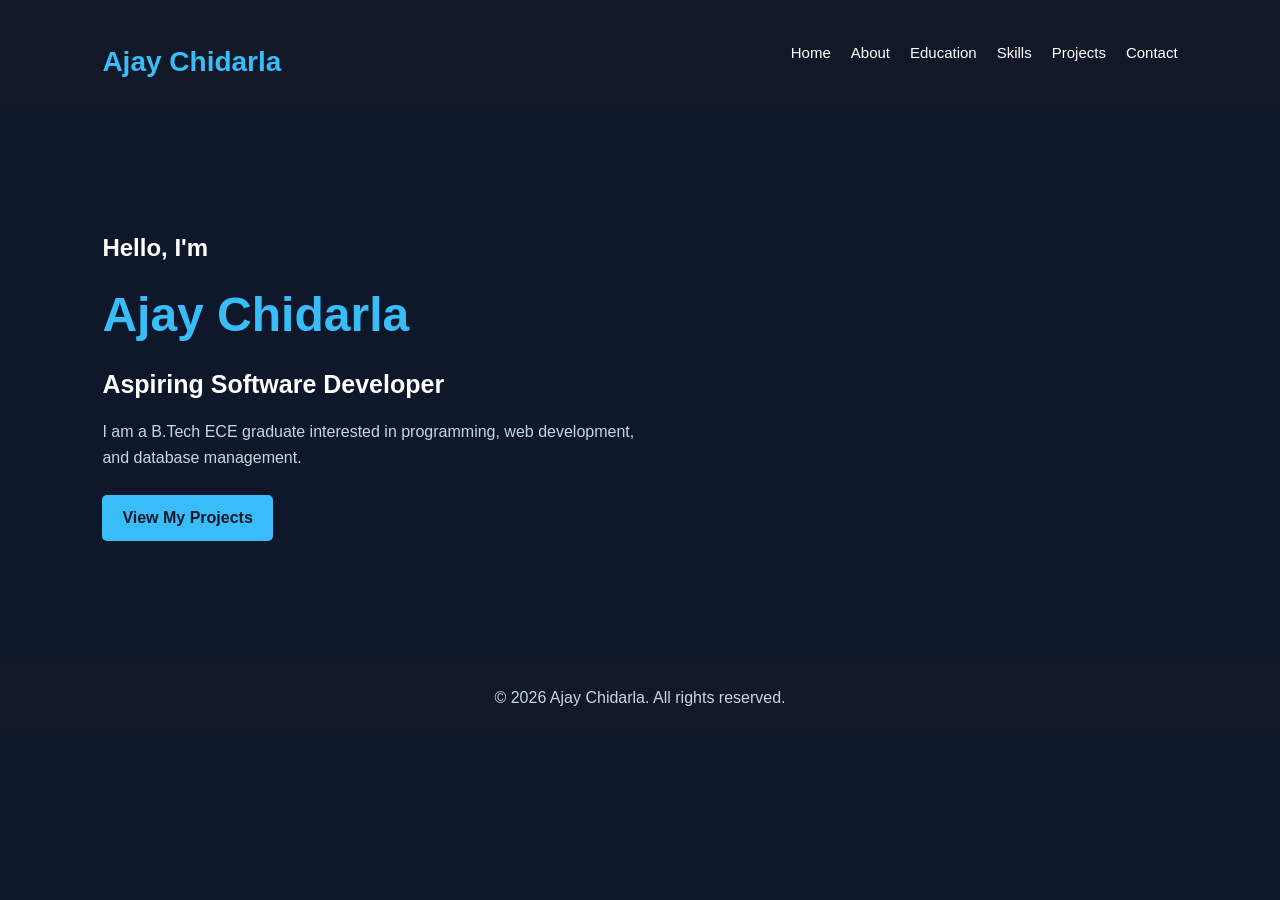
<file: index.html>
<!DOCTYPE html>
<html lang="en">
<head>
    <meta charset="UTF-8">
    <meta name="viewport" content="width=device-width, initial-scale=1.0">
    <title>Ajay Chidarla | Portfolio</title>
    <link rel="stylesheet" href="Style.css">

</head>
<body>
    
    <!--Navigation-->
    <header>
        <nav>
            <h2 class="logo">Ajay Chidarla</h2>
            <ul>
                <li><a href="index.html" title="Home page" target="_self">Home</a></li>
                <li><a href="About.html" title="About page" target="_self">About</a></li>
                <li><a href="Education.html" title="Education page" target="_self">Education</a></li>
                <li><a href="Skills.html" title="Skills page" target="_self">Skills</a></li>
                <li><a href="Projects.html" title="Projects page" target="_self">Projects</a></li>
                <li><a href="Contact.html" title="Contact page" target="_self">Contact</a></li>
            </ul>
        </nav>
    </header>
    <!-- Home Section -->
      <section id="home" class="home">
         <div class="home-content">
             <h3>Hello, I'm</h3> 
             <h1>Ajay Chidarla</h1>
             <h2>Aspiring Software Developer</h2>
               <p>
                 I am a B.Tech ECE graduate interested in programming, web development, and database management. 
               </p> 
               <a href="Projects.html" class="btn">View My Projects</a> 
            </div> 
        </section>

    <!-- Footer --> 
    <footer>
       <p>&copy; 2026 Ajay Chidarla. All rights reserved.</p>
    </footer>


</body>
</html>
</file>
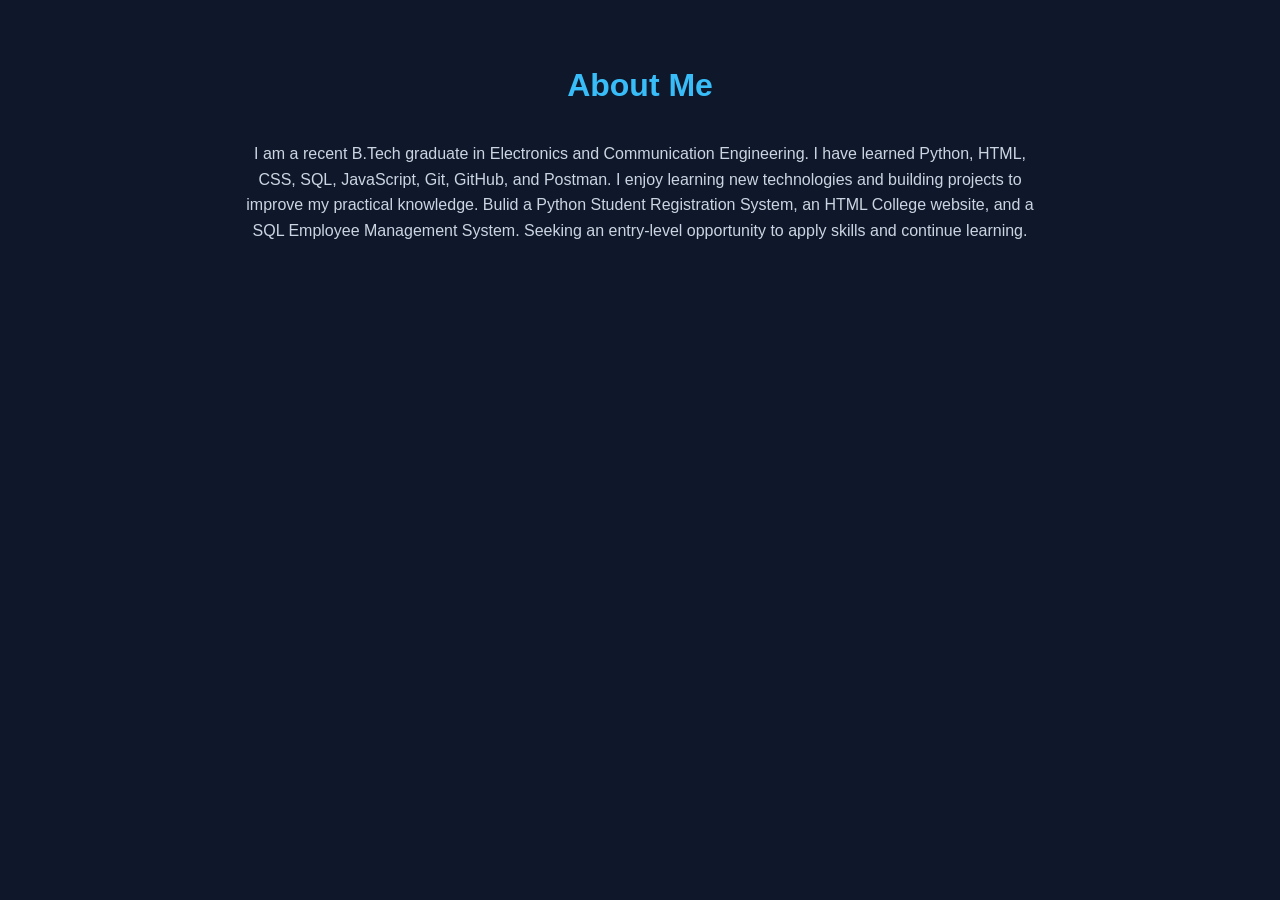
<file: About.html>
<!DOCTYPE html>
<html lang="en">
<head>
    <meta charset="UTF-8">
    <meta name="viewport" content="width=device-width, initial-scale=1.0">
    <title>About page</title>
    <link rel="stylesheet" href="Style.css">
</head>
<body>
    <!-- About Section --> 
     <section id="about" class="section">
         <h2 class="heading">About Me</h2>
          <p>
             I am a recent B.Tech graduate in Electronics and
             Communication Engineering. I have learned Python, 
             HTML, CSS, SQL, JavaScript, Git, GitHub, and Postman.
              I enjoy learning new technologies and building projects 
              to improve my practical knowledge. Bulid a Python Student Registration System, an HTML College website, and a SQL Employee Management System. Seeking an entry-level opportunity to apply skills and continue learning.
            </p> 
        </section>
</body>
</html>
</file>
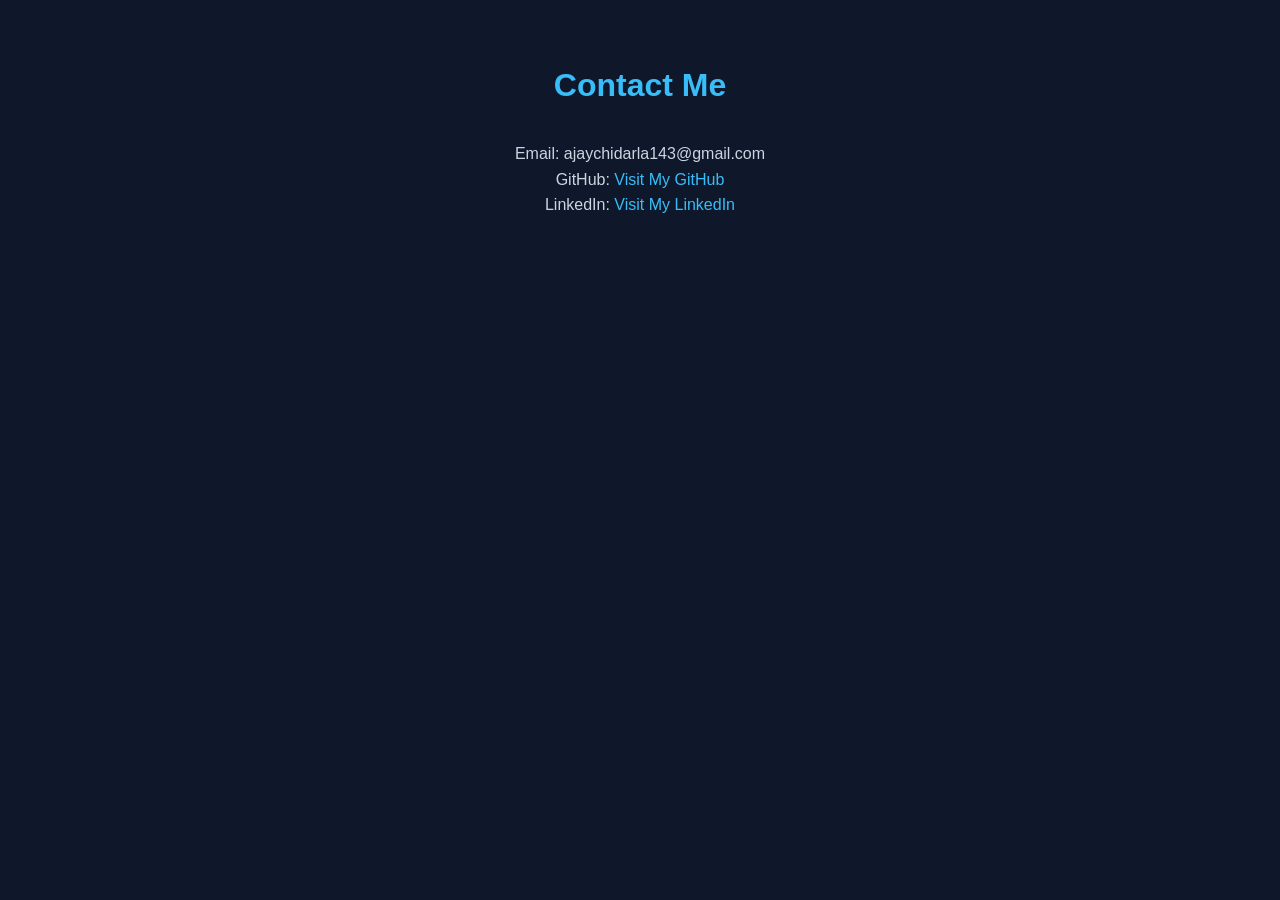
<file: Contact.html>
<!DOCTYPE html>
<html lang="en">
<head>
    <meta charset="UTF-8">
    <meta name="viewport" content="width=device-width, initial-scale=1.0">
    <title>Contact Page</title>
    <link rel="stylesheet" href="Style.css">
</head>
<body>
    <!-- Contact Section -->
      <section id="contact" class="section">
         <h2 class="heading">Contact Me</h2>
          <p>Email: ajaychidarla143@gmail.com</p>
          <p>
             GitHub:
              <a href="https://github.com/ajaychidarla143" target="_blank">Visit My GitHub</a>
          </p>

          <p>
              LinkedIn: 
              <a href="https://www.linkedin.com/in/ajay-chidarla-aa3733253" target="_blank">Visit My LinkedIn</a>
          </p>
      </section>
</body>
</html>
</file>
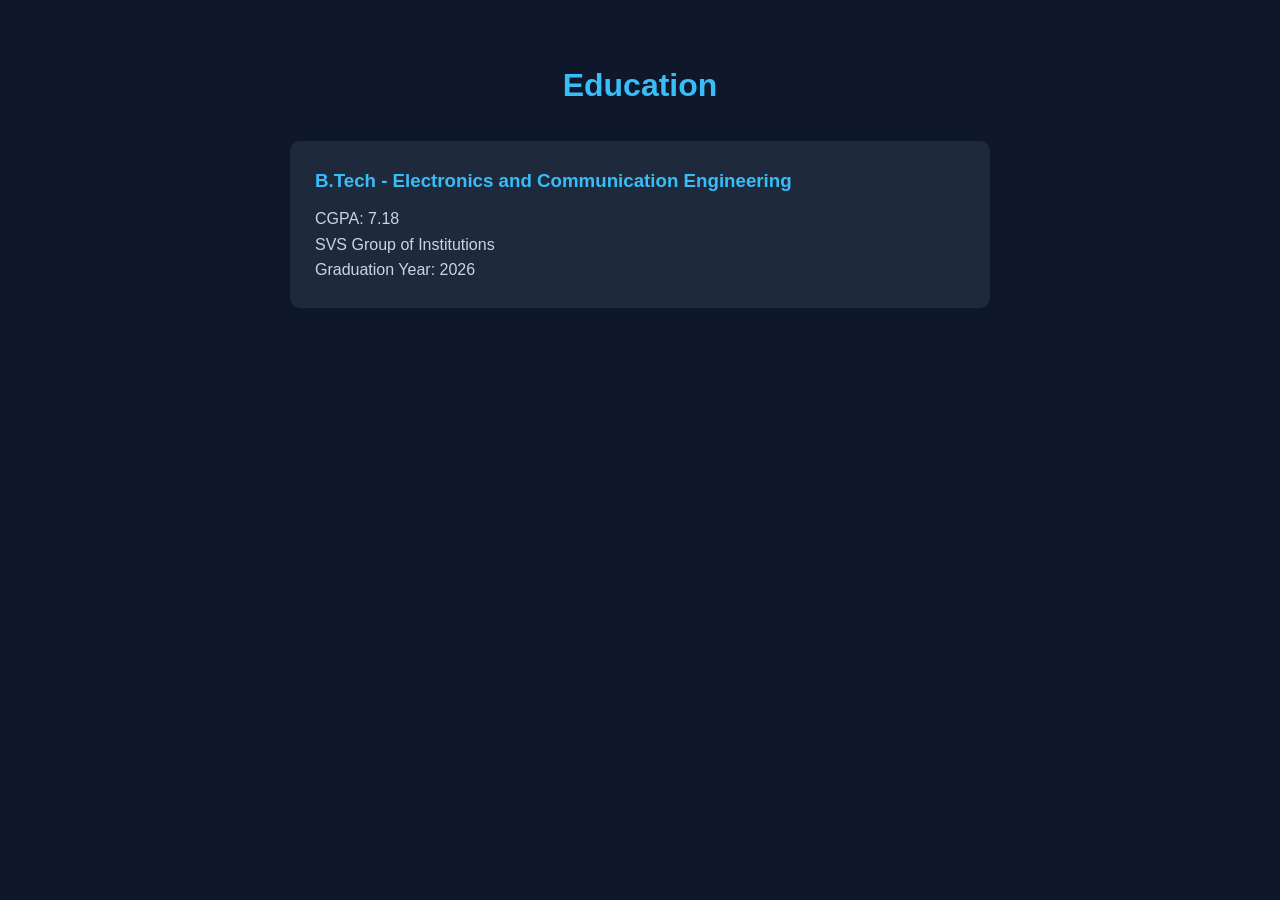
<file: Education.html>
<!DOCTYPE html>
<html lang="en">
<head>
    <meta charset="UTF-8">
    <meta name="viewport" content="width=device-width, initial-scale=1.0">
    <title>Education Page</title>
    <link rel="stylesheet" href="Style.css">
</head>
<body>
    <!-- Education Section -->
      <section id="education" class="section">
         <h2 class="heading">Education</h2> 
         <div class="card">
             <h3>B.Tech - Electronics and Communication Engineering</h3>
             <p>CGPA: 7.18</p>
              <p>SVS Group of Institutions</p> 
              <p>Graduation Year: 2026</p>
          </div>
       </section>
</body>
</html>
</file>
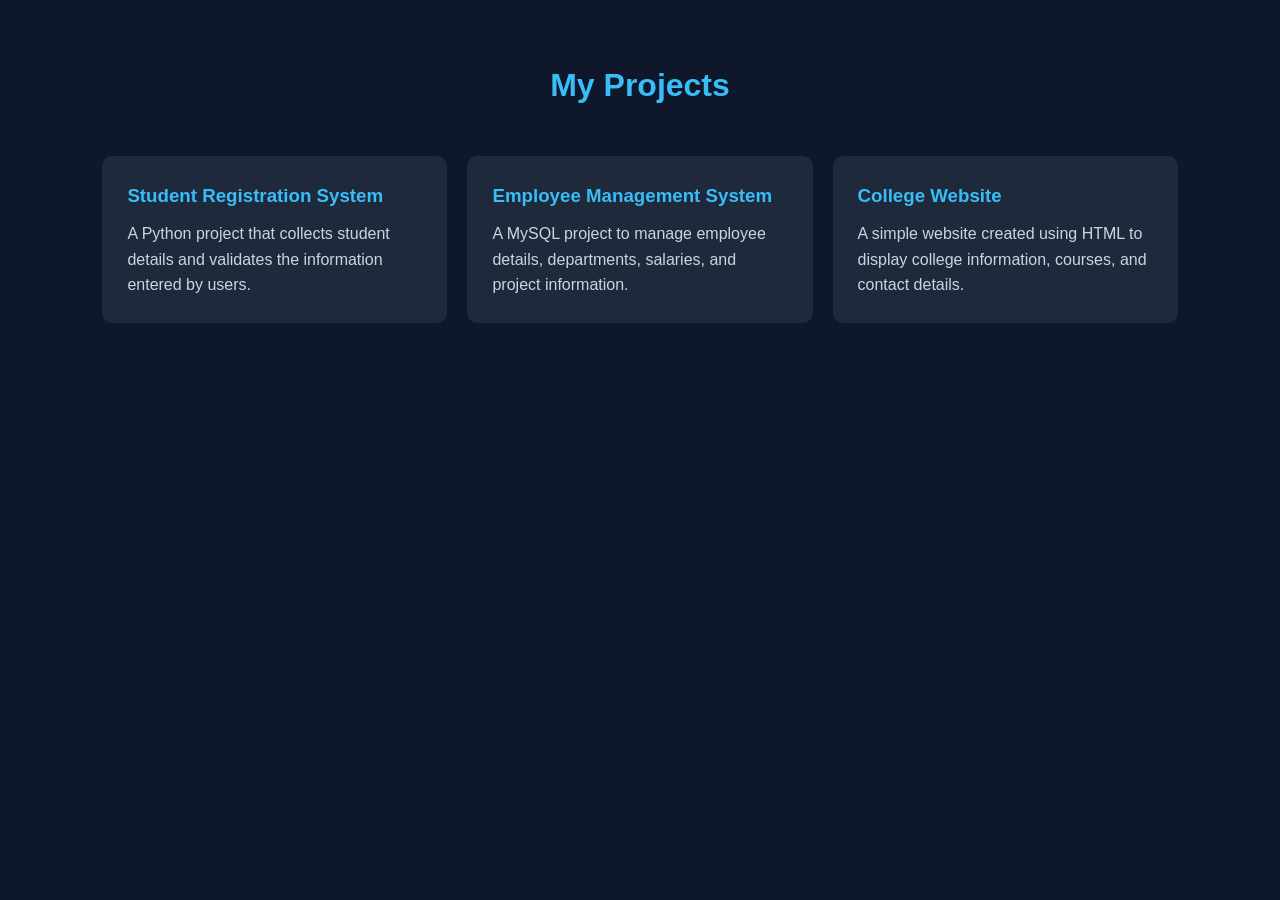
<file: Projects.html>
<!DOCTYPE html>
<html lang="en">
<head>
    <meta charset="UTF-8">
    <meta name="viewport" content="width=device-width, initial-scale=1.0">
    <title>Projects Page</title>
    <link rel="stylesheet" href="Style.css">
</head>
<body>
    <!-- Projects Section -->
      <section id="projects" class="section">
         <h2 class="heading">My Projects</h2>
          <div class="projects-container">
             <div class="card">
                 <h3>Student Registration System</h3>
                  <p>
                     A Python project that collects student details and validates the information entered by users. 
                  </p>
             </div>
             <div class="card">
                    <h3>Employee Management System</h3>
                    <p>
                        A MySQL project to manage employee details, departments, salaries, and project information.
                    </p>
              </div>
              <div class="card">
                    <h3>College Website</h3>
                    <p>
                        A simple website created using HTML to display college information, courses, and contact details.
                    </p>
             </div>
         </div>
      </section>
</body>
</html>
</file>
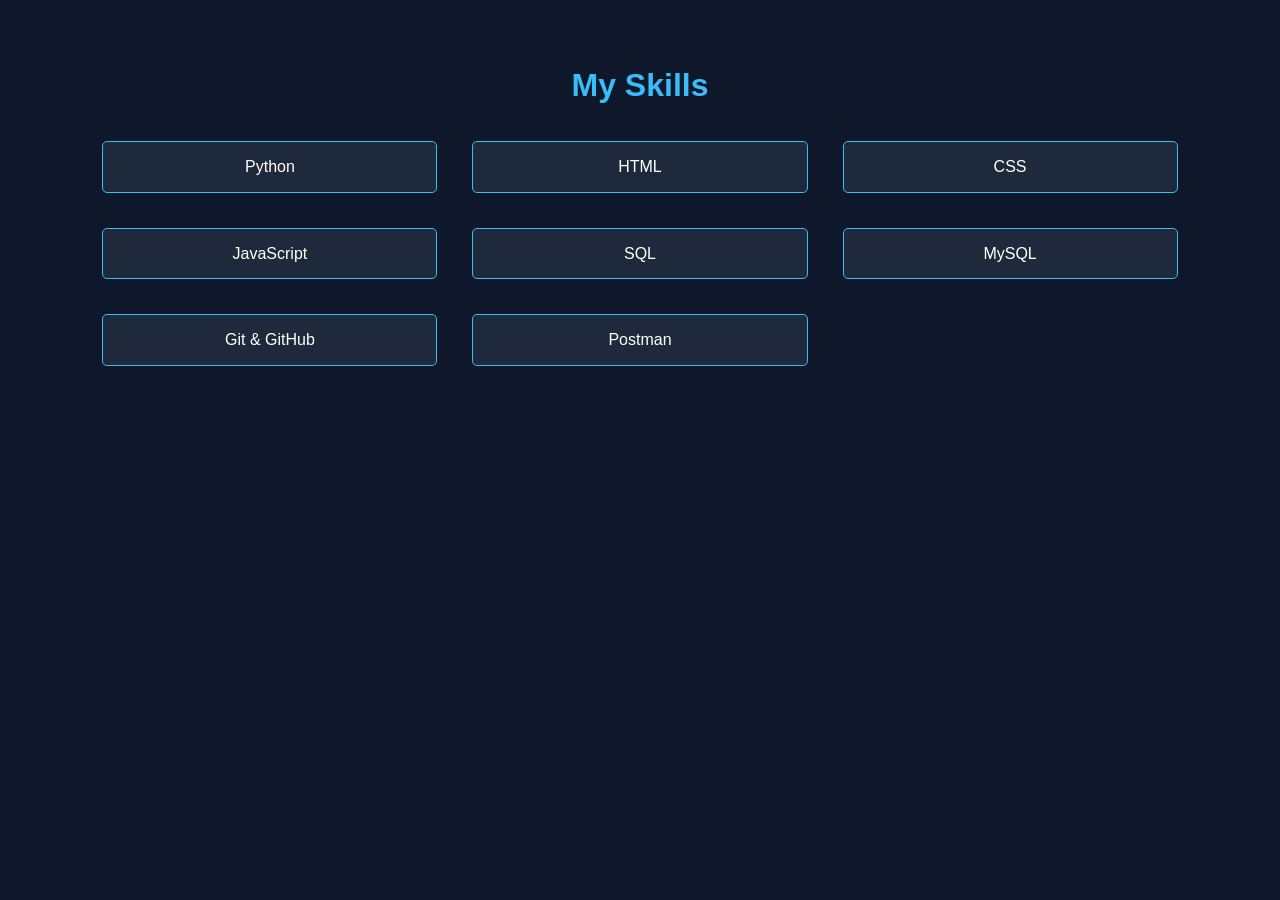
<file: Skills.html>
<!DOCTYPE html>
<html lang="en">
<head>
    <meta charset="UTF-8">
    <meta name="viewport" content="width=device-width, initial-scale=1.0">
    <title>Skills Page</title>
    <link rel="stylesheet" href="Style.css">
</head>
<body>
    <!-- Skills Section -->
      <section id="skills" class="section"> 
        <h2 class="heading">My Skills</h2>
         <div class="skills-container">
              <div class="skill">Python</div> 
              <div class="skill">HTML</div> 
              <div class="skill">CSS</div>
              <div class="skill">JavaScript</div> 
              <div class="skill">SQL</div> 
              <div class="skill">MySQL</div> 
              <div class="skill">Git & GitHub</div>
              <div class="skill">Postman</div>
          </div> 
       </section>
</body>
</html>
</file>
<file: Style.css>
/* General Styling */
* {
    margin: 0;
    padding: 0;
    box-sizing: border-box;
    font-family: Arial, sans-serif;
}

html {
    scroll-behavior: smooth;
}

body {
    background-color: #0f172a;
    color: white;
    line-height: 1.6;
}

/* Navigation */
header {
    background-color: #111827;
    padding: 20px 8%;
}

nav {
    display: flex;
    justify-content: space-between;
    align-items: center;
}

.logo {
    color: #38bdf8;
    font-size: 28px;
    margin-top:20px;
}

nav ul {
    display: flex;
    list-style: none;
    gap: 20px;
}

nav ul li a {
    color: white;
    text-decoration: none;
    font-size: 15px;
}

nav ul li a:hover {
    color: #38bdf8;
}

/* Home Section */
.home {
    min-height: 80vh;
    display: flex;
    align-items: center;
    padding: 60px 8%;
    margin-top: -80px;
}

.home-content h3 {
    font-size: 24px;
}

.home-content h1 {
    font-size: 48px;
    color: #38bdf8;
    margin: 10px 0;
}

.home-content h2 {
    font-size: 25px;
    margin-bottom: 15px;
}

.home-content p {
    max-width: 550px;
    margin-bottom: 25px;
    color: #cbd5e1;
}

/* Button */
.btn {
    display: inline-block;
    background-color: #38bdf8;
    color: #0f172a;
    padding: 10px 20px;
    border-radius: 5px;
    text-decoration: none;
    font-weight: bold;
}

.btn:hover {
    background-color: white;
}

/* Common Sections */
.section {
    padding: 60px 8%;
    text-align: center;
}

.heading {
    font-size: 32px;
    color: #38bdf8;
    margin-bottom: 30px;
}

.section > p {
    max-width: 800px;
    margin: 0 auto;
    color: #cbd5e1;
}

/* Education and Project Cards */
.card {
    background-color: #1e293b;
    padding: 25px;
    border-radius: 10px;
    margin: 15px auto;
    max-width: 700px;
    text-align: left;
}

.card h3 {
    color: #38bdf8;
    margin-bottom: 10px;
}

.card p {
    color: #cbd5e1;
}

/* Skills */
.skills-container {
    display: grid;
    grid-template-columns: 1fr 1fr 1fr;
    gap: 35px;
}


.skill {
    background-color: #1e293b;
    padding: 12px 25px;
    border-radius: 5px;
    border: 1px solid #38bdf8;
}

.skill:hover {
    background-color: #38bdf8;
    color: #0f172a;
}

/* Projects */
.projects-container {
    display: flex;
    flex-wrap: wrap;
    justify-content: center;
    gap: 20px;
}

.projects-container .card {
    flex: 1 1 250px;
    max-width: 350px;
}

/* Contact */
#contact a {
    color: #38bdf8;
    text-decoration: none;
}

#contact a:hover {
    text-decoration: underline;
}

/* Footer */
footer {
    background-color: #111827;
    text-align: center;
    padding: 20px;
    color: #cbd5e1;
    margin-top: -80px;
}

/* Mobile Responsive */
@media (max-width: 768px) {

    nav {
        flex-direction: column;
        gap: 15px;
    }

    nav ul {
        flex-wrap: wrap;
        justify-content: center;
        gap: 12px;
    }

    .home-content h1 {
        font-size: 36px;
    }

    .home-content h2 {
        font-size: 20px;
    }

    .section {
        padding: 40px 5%;
    }
}
</file>
